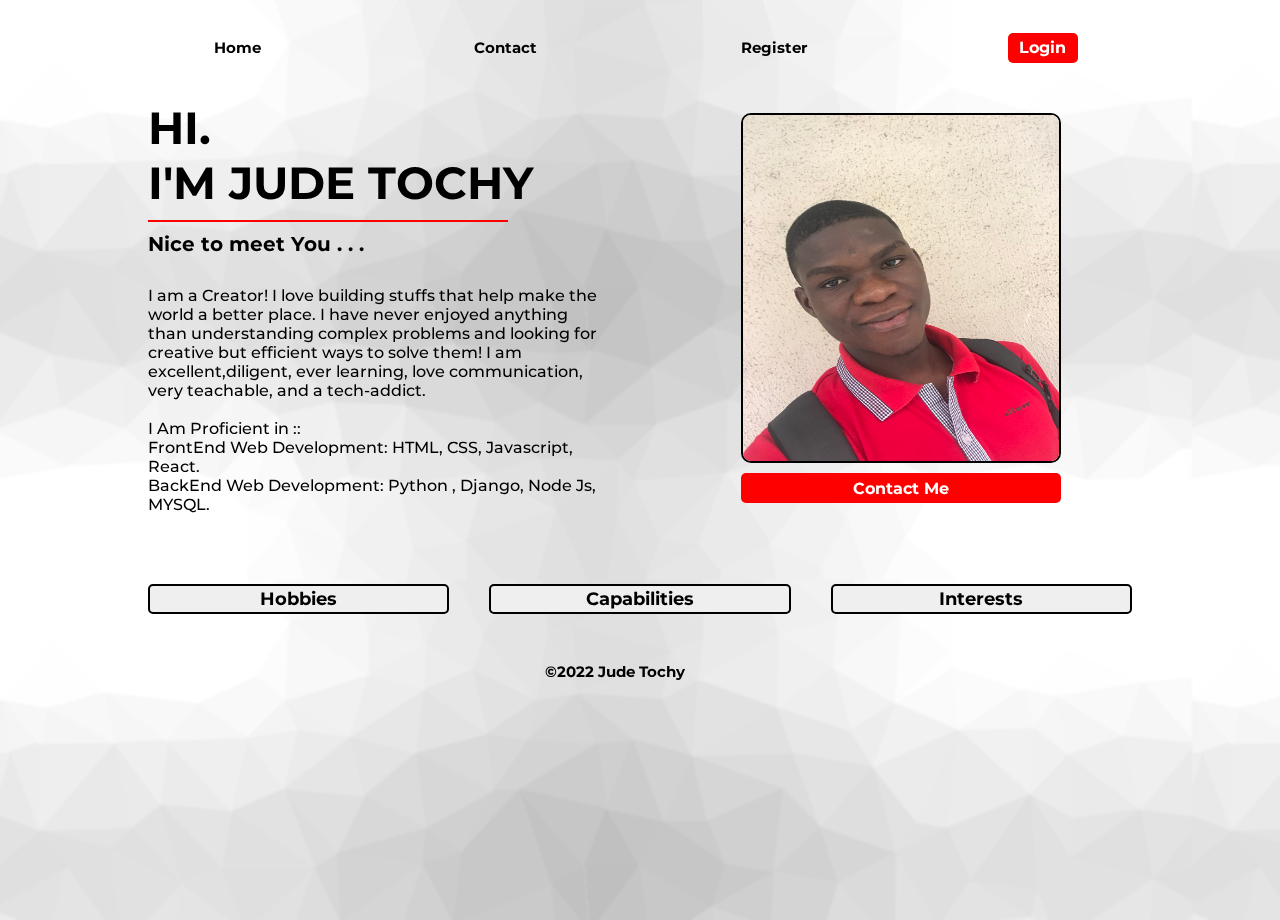
<file: index.html>
<!DOCTYPE html>
<html lang="en">
  <head>
    <meta charset="UTF-8" />
    <meta http-equiv="X-UA-Compatible" content="IE=edge" />
    <meta name="viewport" content="width=device-width, initial-scale=1.0" />
    <title>Jude Tochy</title>
    <link rel="stylesheet" href="style.css" />
    <link rel="preconnect" href="https://fonts.googleapis.com" />
    <link rel="preconnect" href="https://fonts.gstatic.com" crossorigin />
    <link
      href="https://fonts.googleapis.com/css2?family=Montserrat&family=Roboto+Mono:wght@400;700&display=swap"
      rel="stylesheet"
    />
    <link
      rel="stylesheet"
      href="https://cdnjs.cloudflare.com/ajax/libs/font-awesome/6.1.1/css/all.min.css"
      integrity="sha512-KfkfwYDsLkIlwQp6LFnl8zNdLGxu9YAA1QvwINks4PhcElQSvqcyVLLD9aMhXd13uQjoXtEKNosOWaZqXgel0g=="
      crossorigin="anonymous"
      referrerpolicy="no-referrer"
    />
  </head>                  
  <body>
    <header class="">
      <nav class="">
        <div class="alinks">
          <a href="./index.html" class="desktop-nav">Home</a>
          <a href="./contact/contact.html" class="">Contact</a>
          <a href="./accounts/register.html" class="">Register</a>
          <a href="./accounts/login.html" class=".login"
            ><button>Login</button></a
          >
        </div>
        <div class="iconlinks">
          <a href="./index.html" class="home">
            <i class="fa fa-house-chimney"></i>
            <!-- <i class="fa-solid fa-xmark"></i> -->
          </a>
          <a href="#" class="bars nav-trigger">
            <i class="fa-solid fa-bars" aria-hidden="true"></i>
          </a>
        </div>
      </nav>
    </header>
    <main class="">
      <div class="main">
        <div class="anime">
          <figure class="">
            <img src="./img/IMG_8106.jpeg" alt="jude tochy" />
            <figcaption>
              <a href="./contact/contact.html"><button>Contact Me</button></a>
            </figcaption>
          </figure>
        </div>
        <div class="story">
          <h1>HI.<br />I'M JUDE TOCHY</h1>
          <hr />
          <p><strong>Nice to meet You . . .</strong></p>
          <div class="mobile-hidden-img">
            <img src="./img/me.jpg" />
          </div>
          <div class="desc">
            <p class="int">
              I am a Creator! I love building stuffs that help make the world a
              better place. I have never enjoyed anything than understanding
              complex problems and looking for creative but efficient ways to
              solve them! I am excellent,diligent, ever learning, love
              communication, very teachable, and a tech-addict.
            </p>
            <br />
            <p class="int">
              I Am Proficient in ::<br />
              FrontEnd Web Development: HTML, CSS, Javascript, React.<br />
              BackEnd Web Development: Python , Django, Node Js, MYSQL.
            </p>
          </div>
        </div>
      </div>
      <div class="subdiv">
        <div class="hobbies">
          <div class="cont">
            <button>Hobbies</button>
          </div>
          <div class="ul-hobbies">
            <ul>
              <li>Reading</li>
              <li>Gaming</li>
              <li>Robotics</li>
              <li>MineCraft</li>
              <li>Watching Anime</li>
              <li>Creative Writing</li>
            </ul>
          </div>
        </div>
        <div class="capabilities">
          <div class="cont">
            <button>Capabilities</button>
          </div>
          <div class="ul-capabilities">
            <ul>
              <li>Problem Solving</li>
              <li>Critical thinking</li>
              <li>Database handling</li>
              <li>Frontend Web development</li>
              <li>Backend Web development</li>
              <li>Data structures and Algorithms</li>
            </ul>
          </div>
        </div>
        <div class="interests">
          <div class="cont">
            <button>Interests</button>
          </div>
          <div class="ul-interests">
            <ul>
              <li>VR,AR, MR</li>
              <li>Big Data and AI</li>
              <li>Software Engineering</li>
              <li>Decentralized Finance</li>
              <li>Blockchain Engineering</li>
              <li>FullStack Web Development</li>
            </ul>
          </div>
        </div>
        <div class="contact">
          <div class="cont">
            <a href="./contact/contact.html"><button>Contact Me !!!</button></a>
          </div>
        </div>
      </div>
    </main>
    <footer>
      <span
        ><strong><h4>&copy;2022 Jude Tochy</h4></strong>
        <div class="footer-icon">
          <a href="https://www.linkedin.com/in/jude-tochy-922492227/" class="">
            <i class="fa-brands fa-linkedin-in"></i>
          </a>
          <a href="https://github.com/youngancient/learn-frontend.git" class="">
            <i class="fa-brands fa-github"></i>
        </div>
      </span>
    </footer>

    <script src="script.js"></script>
  </body>
</html>
</file>
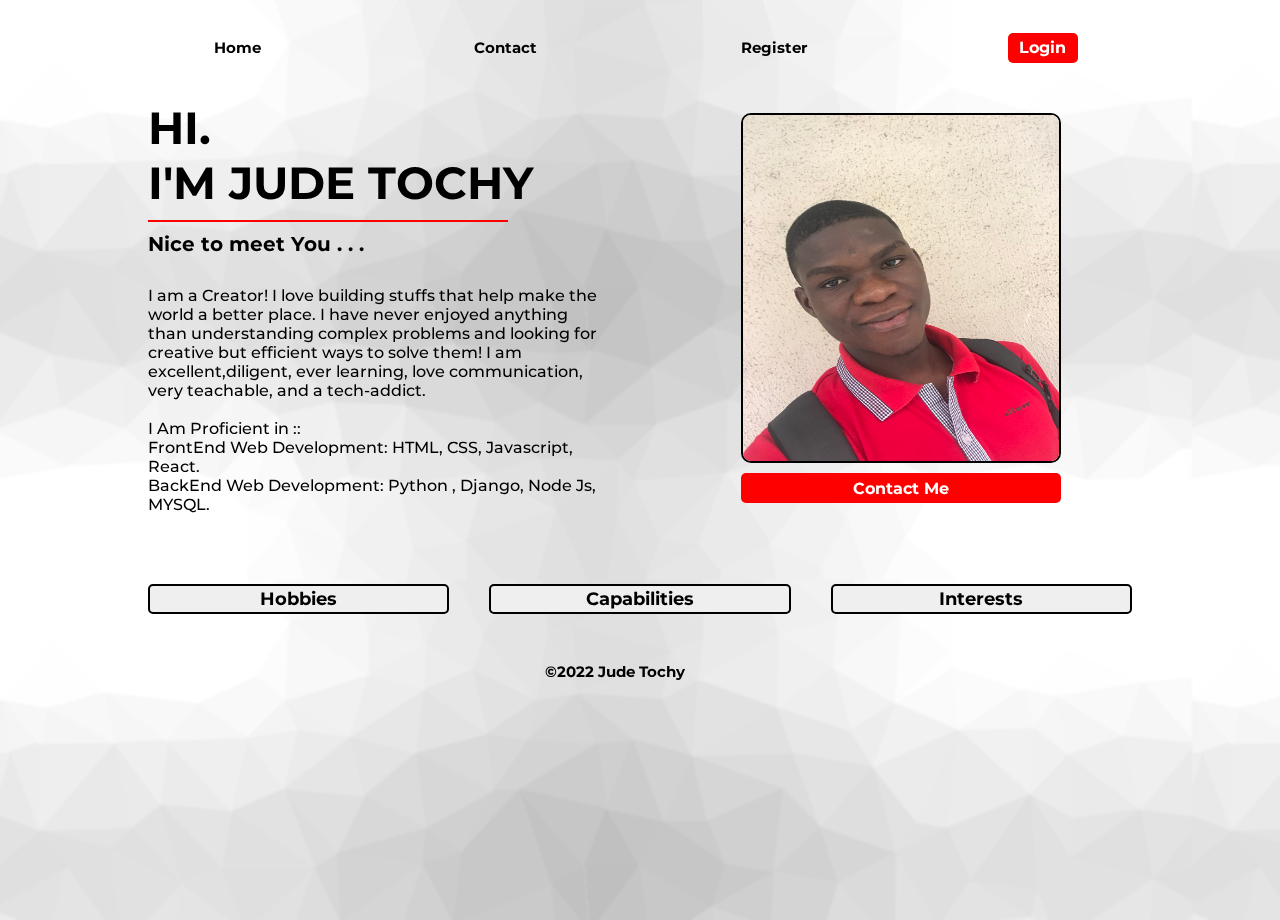
<file: me.html>
<!DOCTYPE html>
<html lang="en">
  <head>
    <meta charset="UTF-8" />
    <meta http-equiv="X-UA-Compatible" content="IE=edge" />
    <meta name="viewport" content="width=device-width, initial-scale=1.0" />
    <title>Jude Tochy</title>
    <link rel="stylesheet" href="style.css" />
    <link rel="preconnect" href="https://fonts.googleapis.com" />
    <link rel="preconnect" href="https://fonts.gstatic.com" crossorigin />
    <link
      href="https://fonts.googleapis.com/css2?family=Montserrat&family=Roboto+Mono:wght@400;700&display=swap"
      rel="stylesheet"
    />
    <link
      rel="stylesheet"
      href="https://cdnjs.cloudflare.com/ajax/libs/font-awesome/6.1.1/css/all.min.css"
      integrity="sha512-KfkfwYDsLkIlwQp6LFnl8zNdLGxu9YAA1QvwINks4PhcElQSvqcyVLLD9aMhXd13uQjoXtEKNosOWaZqXgel0g=="
      crossorigin="anonymous"
      referrerpolicy="no-referrer"
    />
  </head>
  <body>
    <header class="">
      <nav class="">
        <div class="alinks">
          <a href="./me.html" class="desktop-nav">Home</a>
          <a href="./contact/contact.html" class="">Contact</a>
          <a href="./accounts/register.html" class="">Register</a>
          <a href="./accounts/login.html" class=".login"
            ><button>Login</button></a
          >
        </div>
        <div class="iconlinks">
          <a href="./me.html" class="home">
            <i class="fa fa-house-chimney"></i>
            <!-- <i class="fa-solid fa-xmark"></i> -->
          </a>
          <a href="#" class="bars nav-trigger">
            <i class="fa-solid fa-bars" aria-hidden="true"></i>
          </a>
        </div>
      </nav>
    </header>
    <main class="">
      <div class="main">
        <div class="anime">
          <figure class="">
            <img src="./img/IMG_8106.jpeg" alt="jude tochy" />
            <figcaption>
              <a href="./contact/contact.html"><button>Contact Me</button></a>
            </figcaption>
          </figure>
        </div>
        <div class="story">
          <h1>HI.<br />I'M JUDE TOCHY</h1>
          <hr />
          <p><strong>Nice to meet You . . .</strong></p>
          <div class="mobile-hidden-img">
            <img src="./img/me.jpg" />
          </div>
          <div class="desc">
            <p class="int">
              I am a Creator! I love building stuffs that help make the world a
              better place. I have never enjoyed anything than understanding
              complex problems and looking for creative but efficient ways to
              solve them! I am excellent,diligent, ever learning, love
              communication, very teachable, and a tech-addict.
            </p>
            <br />
            <p class="int">
              I Am Proficient in ::<br />
              FrontEnd Web Development: HTML, CSS, Javascript, React.<br />
              BackEnd Web Development: Python , Django, Node Js, MYSQL.
            </p>
          </div>
        </div>
      </div>
      <div class="subdiv">
        <div class="hobbies">
          <div class="cont">
            <button>Hobbies</button>
          </div>
          <div class="ul-hobbies">
            <ul>
              <li>Reading</li>
              <li>Gaming</li>
              <li>Robotics</li>
              <li>MineCraft</li>
              <li>Watching Anime</li>
              <li>Creative Writing</li>
            </ul>
          </div>
        </div>
        <div class="capabilities">
          <div class="cont">
            <button>Capabilities</button>
          </div>
          <div class="ul-capabilities">
            <ul>
              <li>Problem Solving</li>
              <li>Critical thinking</li>
              <li>Database handling</li>
              <li>Frontend Web development</li>
              <li>Backend Web development</li>
              <li>Data structures and Algorithms</li>
            </ul>
          </div>
        </div>
        <div class="interests">
          <div class="cont">
            <button>Interests</button>
          </div>
          <div class="ul-interests">
            <ul>
              <li>VR,AR, MR</li>
              <li>Big Data and AI</li>
              <li>Software Engineering</li>
              <li>Decentralized Finance</li>
              <li>Blockchain Engineering</li>
              <li>FullStack Web Development</li>
            </ul>
          </div>
        </div>
        <div class="contact">
          <div class="cont">
            <a href="./contact/contact.html"><button>Contact Me !!!</button></a>
          </div>
        </div>
      </div>
    </main>
    <footer>
      <span
        ><strong><h4>&copy;2022 Jude Tochy</h4></strong>
        <div class="footer-icon">
          <a href="https://www.linkedin.com/in/jude-tochy-922492227/" class="">
            <i class="fa-brands fa-linkedin-in"></i>
          </a>
          <a href="https://github.com/youngancient/learn-frontend.git" class="">
            <i class="fa-brands fa-github"></i>
        </div>
      </span>
    </footer>

    <script src="script.js"></script>
  </body>
</html>
</file>
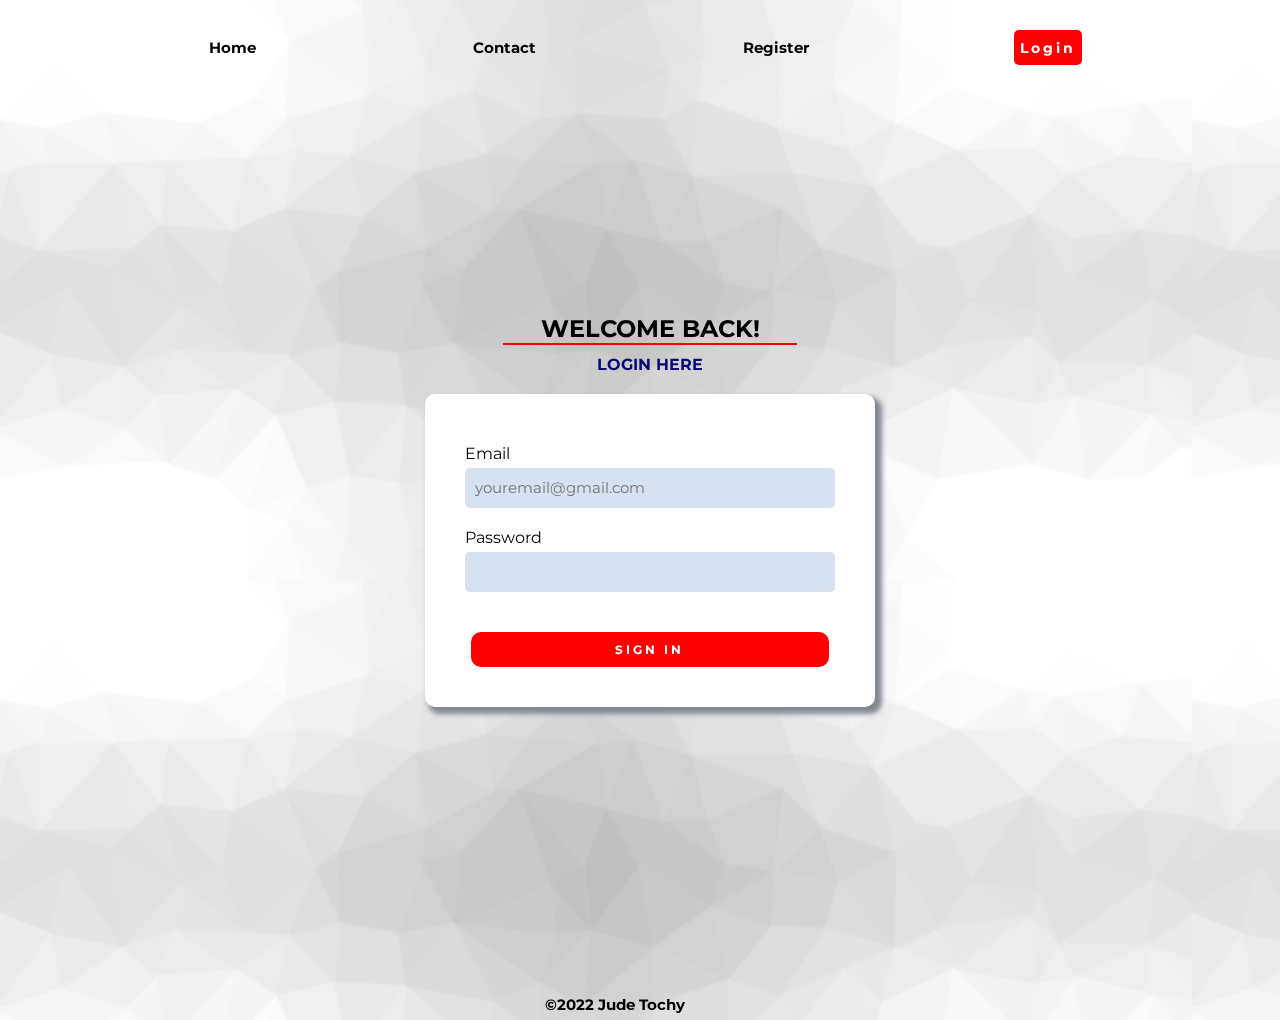
<file: accounts/login.html>
<!DOCTYPE html>
<html lang="en">
<head>
    <meta charset="UTF-8">
    <meta http-equiv="X-UA-Compatible" content="IE=edge">
    <meta name="viewport" content="width=device-width, initial-scale=1.0">
    <title>Login</title>
    <link href="style.css" rel="stylesheet">
    <link rel="preconnect" href="https://fonts.googleapis.com" />
    <link rel="preconnect" href="https://fonts.gstatic.com" crossorigin />
    <link
      href="https://fonts.googleapis.com/css2?family=Montserrat&family=Roboto+Mono:wght@400;700&display=swap"
      rel="stylesheet"
    />
    <link
      rel="stylesheet"
      href="https://cdnjs.cloudflare.com/ajax/libs/font-awesome/6.1.1/css/all.min.css"
      integrity="sha512-KfkfwYDsLkIlwQp6LFnl8zNdLGxu9YAA1QvwINks4PhcElQSvqcyVLLD9aMhXd13uQjoXtEKNosOWaZqXgel0g=="
      crossorigin="anonymous"
      referrerpolicy="no-referrer"
    />
</head>
<body>
    <header class="">
        <nav class="">
          <div class="alinks">
            <a href="../index.html" class="desktop-nav">Home</a>
            <a href="../contact/contact.html" class="">Contact</a>
            <a href="./register.html" class="">Register</a>
            <a href="#" class=".login"
              ><button>Login</button></a
            >
          </div>
          <div class="iconlinks">
            <a href="../index.html" class="home">
              <i class="fa fa-house-chimney"></i>
            </a>
            <a href="#" class="bars">
              <i class="fa-solid fa-bars" aria-hidden="true"></i>
            </a>
          </div>
        </nav>
      </header>
    <main class="login-main">
        <div class="main">
            <div class="header">
                <h2>WELCOME BACK!</h2>
                <hr />
                <h4>LOGIN HERE</h4>
            </div>
            <div class="form">
                <form>
                    <div class="login">
                        <label for="email">Email</label>
                        <input type="email" name="email" required placeholder="youremail@gmail.com">
                    </div>
                    <div class="spaced">
                        <label for="password">Password</label>
                        <input type="password" name="password" required>
                    </div>
                    <div id="button">
                        <button>SIGN IN</button>
                    </div>
                </form>
            </div>
        </div>
    </main>
    <footer>
        <span
          ><strong><h4>&copy;2022 Jude Tochy</h4></strong>
          <div class="footer-icon">
            <a href="#" class="linkedin">
              <i class="fa-brands fa-linkedin-in"></i>
            </a>
            <a href="#" class="linkedin">
              <i class="fa-brands fa-github"></i>
            </a>
          </div>
        </span>
      </footer>
    
    <script src="../script.js"></script>
</body>
</html>
</file>
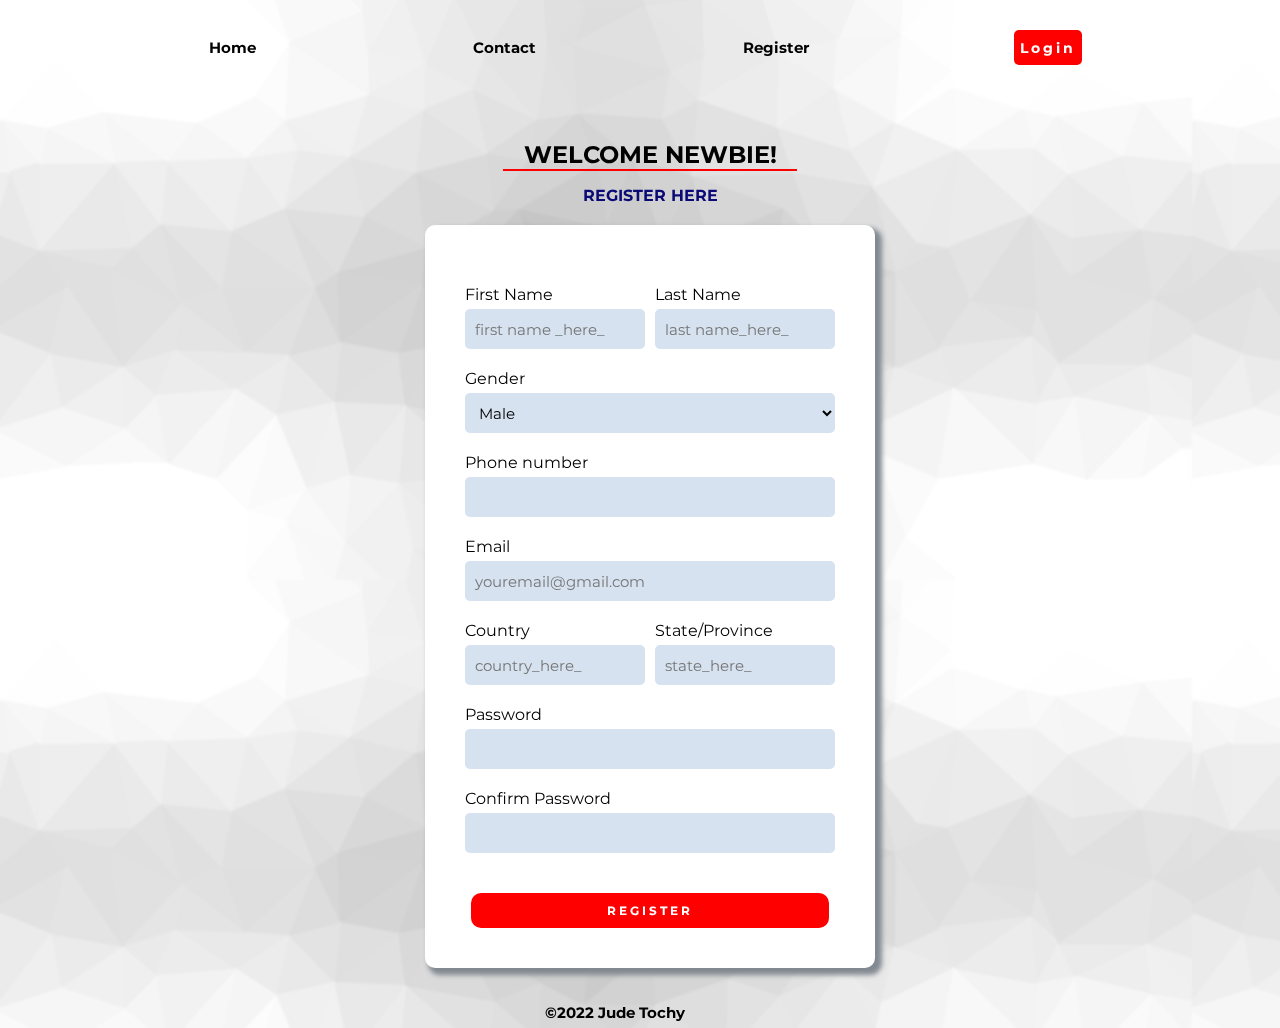
<file: accounts/register.html>
<!DOCTYPE html>
<html lang="en">
<head>
    <meta charset="UTF-8">
    <meta http-equiv="X-UA-Compatible" content="IE=edge">
    <meta name="viewport" content="width=device-width, initial-scale=1.0">
    <title>Sign Up</title>
    <link rel="stylesheet" href="style.css">
    <link rel="preconnect" href="https://fonts.googleapis.com" />
    <link rel="preconnect" href="https://fonts.gstatic.com" crossorigin />
    <link
      href="https://fonts.googleapis.com/css2?family=Montserrat&family=Roboto+Mono:wght@400;700&display=swap"
      rel="stylesheet"
    />
    <link
      rel="stylesheet"
      href="https://cdnjs.cloudflare.com/ajax/libs/font-awesome/6.1.1/css/all.min.css"
      integrity="sha512-KfkfwYDsLkIlwQp6LFnl8zNdLGxu9YAA1QvwINks4PhcElQSvqcyVLLD9aMhXd13uQjoXtEKNosOWaZqXgel0g=="
      crossorigin="anonymous"
      referrerpolicy="no-referrer"
    />
</head>
<body>
    <header class="">
        <nav class="">
          <div class="alinks">
            <a href="../index.html" class="desktop-nav">Home</a>
            <a href="../contact/contact.html" class="">Contact</a>
            <a href="#" class="">Register</a>
            <a href="./login.html" class=".login"
              ><button>Login</button></a
            >
          </div>
          <div class="iconlinks">
            <a href="../index.html" class="home">
              <i class="fa fa-house-chimney"></i>
            </a>
            <a href="#" class="bars">
              <i class="fa-solid fa-bars" aria-hidden="true"></i>
            </a>
          </div>
        </nav>
      </header>
    <main class="">
        <div class="main">
            <div class="header register">
                <h2>WELCOME NEWBIE!</h2>
                <hr />
                <h4>REGISTER HERE</h4>
            </div>
            <div class="form">
                <form>
                    <div class="horizontal">
                        <div class="">
                            <label for="f-name">First Name</label>
                            <input type="text" name="f-name" required placeholder="first name _here_">
                        </div>
                        <div class="right">
                            <label for="l-name">Last Name</label>
                            <input type="text" name="l-name" required placeholder="last name_here_">
                        </div>
                    </div>
                    <div class="spaced">
                        <label for="gender">Gender</label>
                        <select name="gender" class="dropdown">
                          <option value="male">Male</option>
                          <option value="female">Female</option>
                        </select> 
                    </div>
                    <div class="spaced">
                        <label for="number">Phone number</label>
                        <input type="number" required name="number">
                    </div>
                    <div class="spaced">
                        <label for="email">Email</label>
                        <input type="email" name="email" required placeholder="youremail@gmail.com">
                    </div>
                    <div class="horizontal">
                        <div class="">
                            <label for="country">Country</label>
                            <input type="text" name="country" required placeholder="country_here_">
                        </div>
                        <div class="right">
                            <label for="state">State/Province</label>
                            <input type="text" name="state" required placeholder="state_here_">
                        </div>
                    </div>
                    <div class="spaced">
                        <label for="password">Password</label>
                        <input type="password" name="password" required>
                    </div>
                    <div class="spaced">
                        <label for="c-pass">Confirm Password</label>
                        <input type="password" name="c-pass" required>
                    </div>
                    <div id="button">
                        <button>REGISTER</button>
                    </div>
                </form>
            </div>
        </div>
    </main>
    <footer>
        <span
          ><strong><h4>&copy;2022 Jude Tochy</h4></strong>
          <div class="footer-icon">
            <a href="https://www.linkedin.com/in/jude-tochy-922492227/" class="">
                <i class="fa-brands fa-linkedin-in"></i>
              </a>
              <a href="https://github.com/youngancient/learn-frontend.git" class="">
                <i class="fa-brands fa-github"></i>
          </div>
        </span>
      </footer>
      <script src="../script.js"></script>
</body>
</html>
</file>
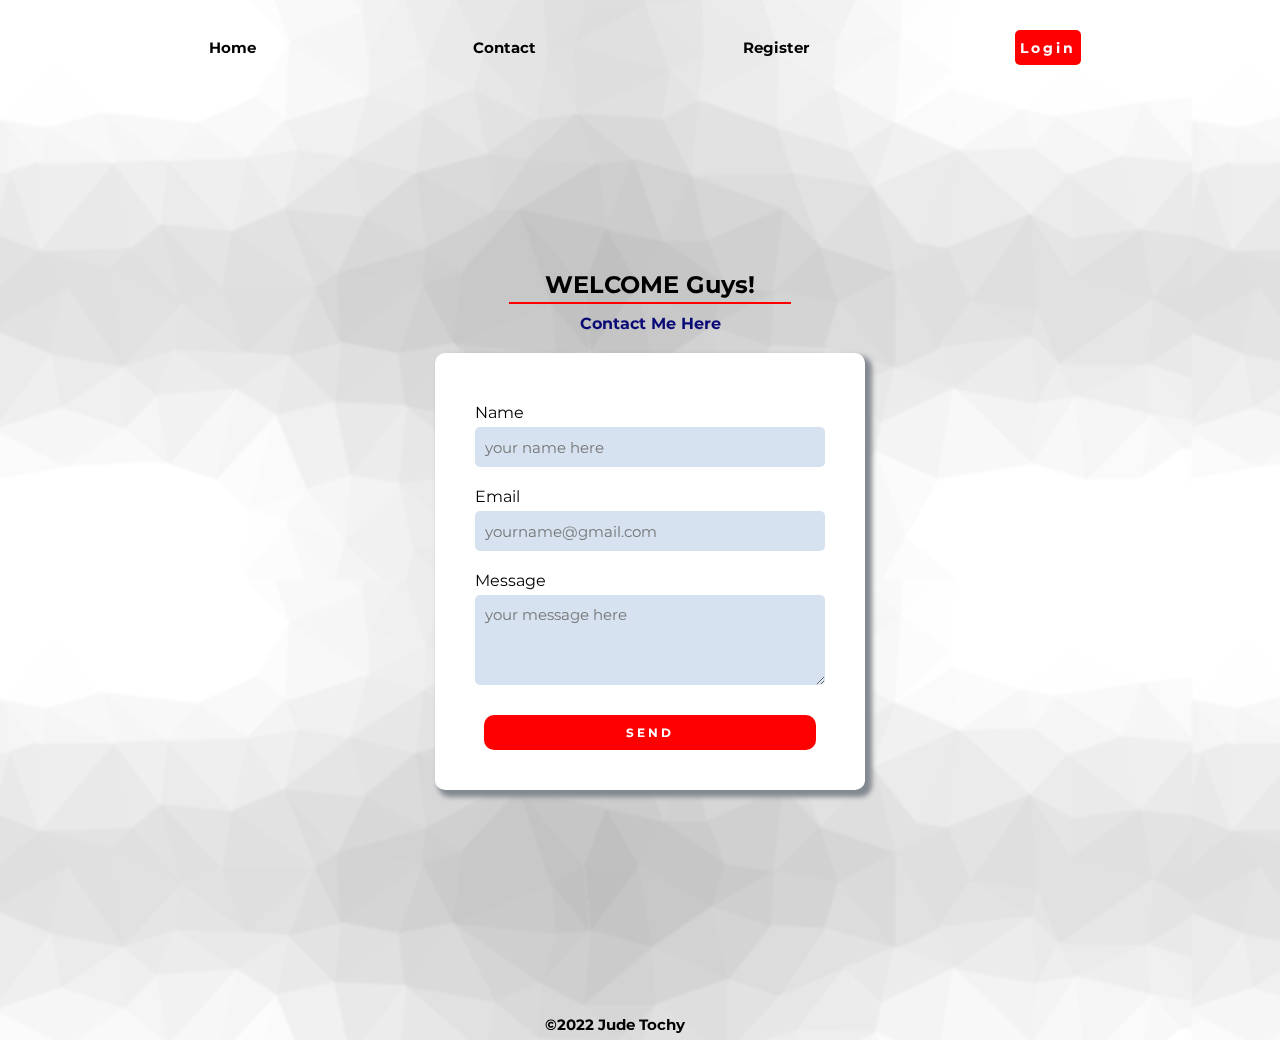
<file: contact/contact.html>
<!DOCTYPE html>
<html lang="en">
<head>
    <meta charset="UTF-8">
    <meta http-equiv="X-UA-Compatible" content="IE=edge">
    <meta name="viewport" content="width=device-width, initial-scale=1.0">
    <title>Contact Me</title>
    <link rel="stylesheet" href="style.css">
    <link rel="preconnect" href="https://fonts.googleapis.com" />
    <link rel="preconnect" href="https://fonts.gstatic.com" crossorigin />
    <link
      href="https://fonts.googleapis.com/css2?family=Montserrat&family=Roboto+Mono:wght@400;700&display=swap"
      rel="stylesheet"
    />
    <link
      rel="stylesheet"
      href="https://cdnjs.cloudflare.com/ajax/libs/font-awesome/6.1.1/css/all.min.css"
      integrity="sha512-KfkfwYDsLkIlwQp6LFnl8zNdLGxu9YAA1QvwINks4PhcElQSvqcyVLLD9aMhXd13uQjoXtEKNosOWaZqXgel0g=="
      crossorigin="anonymous"
      referrerpolicy="no-referrer"
    />
</head>
<body>
    <header class="">
        <nav class="">
          <div class="alinks">
            <a href="../index.html" class="desktop-nav">Home</a>
            <a href="#" class="">Contact</a>
            <a href="../accounts/register.html" class="">Register</a>
            <a href="../accounts/login.html" class=""
              ><button>Login</button></a
            >
          </div>
          <div class="iconlinks">
            <a href="../index.html" class="home">
              <i class="fa fa-house-chimney"></i>
            </a>
            <a href="#" class="bars">
              <i class="fa-solid fa-bars" aria-hidden="true"></i>
            </a>
          </div>
        </nav>
      </header>
    <main class="">
        <div class="main">
            <div class="header">
                <h2>WELCOME Guys!</h2>
                <hr>
                <h4>Contact Me Here</h4>
            </div>
            <div class="form">
                <form>
                    <div class="">
                        <label for="name">Name</label>
                        <input type="text" name="name" required placeholder="your name here">
                    </div>
                    <div class="spaced">
                        <label for="email">Email</label>
                        <input type="email" name="email" required placeholder="yourname@gmail.com">
                    </div>
                    <div class="spaced">
                        <label for="message">Message</label>
                        <textarea name="message" id="message" placeholder="your message here" required></textarea>
                    </div>
                    <div id="button">
                        <button>SEND</button>
                    </div>
                </form>
            </div>
        </div>
    </main>
    <footer>
        <span
          ><strong><h4>&copy;2022 Jude Tochy</h4></strong>
          <div class="footer-icon">
            <a href="https://www.linkedin.com/in/jude-tochy-922492227/" class="">
              <i class="fa-brands fa-linkedin-in"></i>
            </a>
            <a href="https://github.com/youngancient/learn-frontend.git" class="">
              <i class="fa-brands fa-github"></i>
            </a>
          </div>
        </span>
      </footer>
    
    <script src="../script.js"></script>
</body>
</html>
</file>
<file: style.css>
* {
  padding: 0;
  margin: 0;
  font-family: "Montserrat", sans-serif;
  box-sizing: border-box;
}
body,
html {
  height: 100%;
}
.bdr {
  border: 1px solid black;
}
body {
  background: url(./img/bg-8.png);
  backdrop-filter: blur(1px);
  color: black;
}
h1 {
  font-size: 30px;
  margin-bottom: 2px;
  font-weight: 700;
}
header,
footer {
  width: 82%;
  margin: 0 auto;
  margin-top: 20px;
  padding: 5px;
  height: 20px;
}
header{
  width: 90%;
}
nav {
  display: flex;
  justify-content: space-between;
  position: relative;
  /* align-items: center; */
}
nav a{
  text-decoration: none;
  display: flex;
  align-items: center;
  justify-content: center;
  color: black;
  font-weight: 700;
  font-size: 15px;
  height: 35px;
  width: 70px;
}
nav a:hover{
  color: red;
  font-size: 18px;
}
.alinks{
  display: none;
  position: absolute;
  right: 10%;
  top: 100%;
  width: 50%;
  border-radius: 5px;
  background: hsl(212, 45%, 89%);
  padding: 5px;
  justify-content: center;
  align-items: center;
  flex-direction: column;
}
.iconlinks{
  display: flex;
  width: 100%;
  justify-content: space-between;
}
main {
  margin-top: 20px;
  display: flex;
  flex-direction: column;
  justify-content: center;
  align-items: center;
  padding: 10px;
}
p strong {
  font-size: 20px;
}
.int {
  font-weight: 500;
  color: black;
}
.desc {
  font-size: 16px;
}
.mobile-hidden-img {
  display: block;
  margin-top: 10px;
  margin-bottom: 5px;
}
.mobile-hidden-img img {
  width: 230px;
  height: 230px;
  border-radius: 10px;
  border: 2px solid black;
}
.story {
  display: flex;
  flex-direction: column;
  justify-content: center;
  align-items: center;
  text-align: center;
  padding: 10px;
}
.story hr {
  width: 82%;
  border: 1px solid red;
  animation-name: rule;
  animation-duration: 4s;
  animation-iteration-count: 1;
  margin-bottom: 5px;
}
.anime figure {
  display: none;
}
.anime figcaption{
  width: 100%;
  height: 33px;
}

.subdiv {
  width: 85%;
  display: flex;
  flex-direction: column;
}
@keyframes rule {
  0% {
    width: 1%;
  }
  100% {
    width: 82%;
  }
}
.anime {
  display: flex;
  flex-direction: column;
  justify-content: center;
  align-items: center;
}
.cont {
  width: 100%;
  height: 33px;
}
button {
  width: 100%;
  text-decoration: none;
  cursor: pointer;
  font-weight: 700;
  outline: 0;
  border: 0;
  height: 30px;
  font-size: 18px;
  border: 2px solid black;
  border-radius: 5px;
}
button:hover {
  font-size: 23px;
  height: 32px;
  color: red;
}
a button{
  font-size: 16px;
  padding: 2px;
  width: 100%;
  color: white;
  background: red;
  outline: 0;
  border: 0;
}

a button:hover{
  color: white;
  font-size: 20px;
}
.ul-hobbies,
.ul-capabilities,
.ul-interests {
  display: none;
  border: 2px solid red;
  border-radius: 10px;
  padding: 10px;
  margin-top: 7px;
  text-align: center;
}
ul {
  list-style-type: none;
}
.hobbies,
.capabilities,
.interests {
  display: flex;
  flex-direction: column;
  padding: 15px;
  width: 100%;
}
.contact button{
  border: 0;
  color: red;
  background: transparent;
  font-size: 22px;
}
.contact button:hover{
  font-size: 24px;
  color:red;
}
i {
  font-size: 18px;
  color: black;
}
i:hover {
  font-size: 22px;
  color: red;
}
footer {
  display: flex;
  justify-content: center;
  height: 40px;
}
footer strong {
  font-size: 15px;
}
footer span {
  display: flex;
}
.footer-icon {
  margin-left: 10px;
  width: 50px;
  display: flex;
  justify-content: space-between;
}
@media screen and (min-width: 728px) {
  h1 {
    font-size: 45px;
    margin-bottom: 10px;
  }
  header,
  footer {
    width: 82%;
    margin: 0 auto;
    margin-top: 20px;
    padding: 5px;
    height: 20px;
  }
  header{
    width: 70%;
  }
  nav {
    display: flex;
    justify-content: space-between;
    
  }
  a button{
    background: red;
  }
  nav a:hover{
    font-size: 20px;
  }
  .alinks{
    display: flex;
    flex-direction: row;
    width: 100%;
    background: transparent;
    justify-content: space-between;
    position:static;
  }
  .iconlinks{
    display: none;
  }
  main {
    margin-top: 10px;
    padding: 0px;
  }
  .main {
    width: 80%;
    display: grid;
    grid-template-columns: 1fr 1fr;
    grid-template-areas: "story anime";
    grid-column-gap: 20px;
  }
  .subdiv {
    margin-top: 30px;
    width: 80%;
    display: grid;
    grid-template-columns: 1fr 1fr 1fr;
    grid-template-rows: minmax(50px, auto);
  }
  .anime,
  .story {
    padding: 20px;
  }
  p strong {
    margin-top: 0;
  }
  .anime {
    grid-area: anime;
  }
  .anime figure {
    display: block;
    margin-top: 35px;
    display: flex;
    flex-direction: column;
    justify-content: center;
    align-items: center;
  }
  figcaption {
    margin-top: 10px;
  }
  .anime img {
    /* margin-top: 30px; */
    width: 320px;
    height: 350px;
    border-radius: 10px;
    border: 2px solid black;
  }
  .story {
    grid-area: story;
    display: block;
    text-align: left;
  }
  .story h1 {
    margin-top: 30px;
  }
  .story hr {
    width: 78%;
    margin-bottom: 10px;
  }
  @keyframes rule {
    0% {
      width: 1%;
    }
    100% {
      width: 78%;
    }
  }
  .desc {
    margin-top: 30px;
  }
  .contact{
    display: none;
  }
  .hobbies,
  .capabilities,
  .interests {
    display: flex;
    flex-direction: column;
    padding: 20px;
    /* text-align: center;
    justify-content: center;
    align-items: center; */
  }
  .mobile-hidden-img {
    display: none;
  }
  ul li {
    margin-top: 10px;
  }
  .footer-icon {
      width: 40px;
  }
}
</file>
<file: accounts/style.css>
* {
  padding: 0;
  margin: 0;
  font-family: "Montserrat", sans-serif;
  /* box-sizing: border-box; */
}
body {
  background: url(../img/bg-8.png);
  backdrop-filter: blur(1px);
}
header,
footer {
  width: 82%;
  margin: 0 auto;
  margin-top: 20px;
  padding: 5px;
  height: 20px;
}
header {
  width: 90%;
}
.bdr{
  border: 1px solid black;
}
nav {
  display: flex;
  justify-content: space-between;
  position: relative;
  /* align-items: center; */
}
nav a {
  text-decoration: none;
  display: flex;
  align-items: center;
  justify-content: center;
  color: black;
  font-weight: 700;
  font-size: 15px;
  height: 35px;
  width: 70px;
}
nav a:hover {
  color: red;
  font-size: 18px;
}
.alinks {
  display: none;
  position: absolute;
  right: 10%;
  top: 110%;
  width: 50%;
  border-radius: 5px;
  background: hsl(212, 45%, 89%);
  padding: 5px;
  justify-content: center;
  align-items: center;
  flex-direction: column;
}
.iconlinks {
  display: flex;
  width: 100%;
  justify-content: space-between;
}
main {
  width: 100%;
  /* height: 100vh; */
  margin-top: 50px;
  display: flex;
  flex-direction: column;
  justify-content: center;
  align-items: center;
  padding: 10px;
}
.login-main{
  margin-top: 0;
  height: 100vh;
}
input, .dropdown {
  background: hsl(212, 45%, 89%);
  margin-top: 5px;
  height: 20px;
  width: 300px;
  outline: 0;
  border: 0;
  border-radius: 5px;
  padding: 10px;
  font-size: 15px;
}
.dropdown{
  height: 40px;
}
.spaced select, option{
  cursor: pointer;
}
.spaced select{
  width: 320px;
}
input[type="password"] {
  font-family: Verdana;
}
.header {
  text-align: center;
  display: flex;
  justify-content: center;
  align-items: center;
  flex-direction: column;
}
.header h4 {
  margin-top: 5px;
  color: rgb(10, 10, 119);
}
.header hr {
  width: 65%;
  border: 1px solid red;
  animation-name: rule;
  animation-duration: 4s;
  animation-iteration-count: 1;
  margin-bottom: 5px;
}
@keyframes rule {
  0% {
    width: 1%;
  }
  100% {
    width: 65%;
  }
}
.form {
  background: white;
  margin-top: 20px;
  border-radius: 10px;
  box-shadow: 5px 5px 5px 2px hsl(212, 6%, 54%);
  width: 100vw;
}
form {
  padding: 40px;
  display: flex;
  flex-direction: column;
  justify-content: center;
  align-items: center;
}
form div {
  display: flex;
  flex-direction: column;
  margin-top: 10px;
}
.spaced {
  margin-top: 20px;
}
#button {
  display: flex;
  justify-content: center;
  align-items: center;
  width: 100%;
}
button {
  outline: 0;
  border: 0;
  background: red;
  height: 35px;
  border-radius: 5px;
  color: white;
  font-weight: 700;
  font-size: 14px;
  width: 100%;
  cursor: pointer;
  letter-spacing: 3px;
}
form button{
  margin-top: 30px;
  font-size: 12px;
  border-radius: 10px;
}
.bdr {
  border: 1px solid black;
}
i {
  font-size: 18px;
  color: black;
}
i:hover {
  font-size: 22px;
  color: red;
}
footer {
  display: flex;
  justify-content: center;
  height: 40px;
}
footer strong {
  font-size: 15px;
}
footer span {
  display: flex;
}
.footer-icon {
  margin-left: 10px;
  width: 50px;
  display: flex;
  justify-content: space-between;
}
@media screen and (min-width: 430px) and (max-width: 728px) {
  .form{
    width: auto;
  }
  button{
    width: 97%;
  }
  button:hover {
    font-size: 17px;
    width: 100%;
  }
  form button:hover {
    font-size: 15px;
    width: 100%;
  }
}

@media screen and (min-width: 728px) {
  header,
  footer {
    width: 82%;
    margin: 0 auto;
    margin-top: 20px;
    padding: 5px;
    height: 20px;
  }
  header {
    width: 70%;
  }
  .form{
    width: auto;
  }
  nav {
    display: flex;
    justify-content: space-between;
  }
  /* a button{
    background: red;
  } */
  nav a:hover {
    font-size: 20px;
  }
  .horizontal {
    display: flex;
    flex-direction: row;
    justify-content: space-between;
  }
  .alinks {
    display: flex;
    flex-direction: row;
    width: 100%;
    background: transparent;
    justify-content: space-between;
    position: static;
  }
  .iconlinks {
    display: none;
  }
  main {
    margin-top: 80px;
    padding: 10px;
  }
  .footer-icon {
    width: 40px;
  }
  .register hr {
    width: 65%;
    margin-bottom: 10px;
  }
  @keyframes rule {
    0% {
      width: 1%;
    }
    100% {
      width: 65%;
    }
  }
  .horizontal .right {
    margin-left: 10px;
  }
  .spaced input {
    width: 350px;
  }
  .spaced select{
    width: 370px;
  }
  .horizontal input {
    width: 160px;
  }
  .login input{
      width: 350px;
  }
  button{
    width: 97%;
  }
  button:hover {
    font-size: 17px;
    width: 100%;
  }
  form button:hover {
    font-size: 15px;
    width: 100%;
  }
}
</file>
<file: contact/style.css>
* {
  padding: 0;
  margin: 0;
  font-family: "Montserrat", sans-serif;
  /* box-sizing: border-box; */
}
body {
  background: url(../img/bg-8.png);
  backdrop-filter: blur(1px);
}

header,
footer {
  width: 82%;
  margin: 0 auto;
  margin-top: 20px;
  padding: 5px;
  height: 20px;
}
header {
  width: 90%;
}
nav {
  display: flex;
  justify-content: space-between;
  position: relative;
  /* align-items: center; */
}
nav a {
  text-decoration: none;
  display: flex;
  align-items: center;
  justify-content: center;
  color: black;
  font-weight: 700;
  font-size: 15px;
  height: 35px;
  width: 70px;
}
nav a:hover {
  color: red;
  font-size: 18px;
}
.alinks {
  display: none;
  position: absolute;
  right: 10%;
  top: 110%;
  width: 50%;
  border-radius: 5px;
  background: hsl(212, 45%, 89%);
  padding: 5px;
  justify-content: center;
  align-items: center;
  flex-direction: column;
}
.iconlinks {
  display: flex;
  width: 100%;
  justify-content: space-between;
}
main {
  width: 100%;
  height: 100vh;
  display: flex;
  flex-direction: column;
  justify-content: center;
  align-items: center;
}

input {
  background: hsl(212, 45%, 89%);
  margin-top: 5px;
  height: 20px;
  width: 330px;
  outline: 0;
  border: 0;
  border-radius: 5px;
  padding: 10px;
  font-size: 15px;
}
#message {
  background: hsl(212, 45%, 89%);
  margin-top: 5px;
  padding: 10px;
  font-size: 15px;
  height: 70px;
  outline: 0;
  border: 0;
  border-radius: 5px;
  resize: vertical;
}
.header {
  text-align: center;
  display: flex;
  justify-content: center;
  align-items: center;
  flex-direction: column;
}
.header h4 {
  /* margin-top: px; */
  color: rgb(10, 10, 119);
}
.header hr {
  margin-top: 3px;
  width: 65%;
  border: 1px solid red;
  animation-name: rule;
  animation-duration: 4s;
  animation-iteration-count: 1;
  margin-bottom: 5px;
}
@keyframes rule {
  0% {
    width: 1%;
  }
  100% {
    width: 65%;
  }
}
.form {
  background: white;
  margin-top: 20px;
  border-radius: 10px;
  box-shadow: 5px 5px 5px 2px hsl(212, 6%, 54%);
}
form {
  padding: 40px;
}
form div {
  display: flex;
  flex-direction: column;
  margin-top: 10px;
}
.spaced {
  margin-top: 20px;
}
#button {
  display: flex;
  justify-content: center;
  align-items: center;
}
button {
  outline: 0;
  border: 0;
  background: red;
  height: 35px;
  border-radius: 5px;
  color: white;
  font-weight: 700;
  font-size: 14px;
  width: 95%;
  cursor: pointer;
  letter-spacing: 3px;
}
button:hover {
    font-size: 17px;
    width: 100%;
  }
form button {
  margin-top: 20px;
  border-radius: 10px;
  font-size: 12px;
}
form button:hover {
  font-size: 15px;
  width: 100%;
}
.bdr {
  border: 1px solid black;
}
i {
  font-size: 18px;
  color: black;
}
i:hover {
  font-size: 22px;
  color: red;
}
footer {
  display: flex;
  justify-content: center;
  height: 40px;
}
footer strong {
  font-size: 15px;
}
footer span {
  display: flex;
}
.footer-icon {
  margin-left: 10px;
  width: 50px;
  display: flex;
  justify-content: space-between;
}
@media screen and (min-width: 728px) {
  header,
  footer {
    width: 82%;
    margin: 0 auto;
    margin-top: 20px;
    padding: 5px;
    height: 20px;
  }
  header {
    width: 70%;
  }
  nav {
    display: flex;
    justify-content: space-between;
  }
  nav a:hover {
    font-size: 20px;
  }
  main {
    margin-top: 20px;
    padding: 10px;
  }
  .alinks {
    display: flex;
    flex-direction: row;
    width: 100%;
    background: transparent;
    justify-content: space-between;
    position: static;
  }
  .iconlinks {
    display: none;
  }
  .footer-icon {
    width: 40px;
  }
  .header hr {
    width: 65%;
    margin-bottom: 10px;
  }
  @keyframes rule {
    0% {
      width: 1%;
    }
    100% {
      width: 65%;
    }
  }
}
</file>
